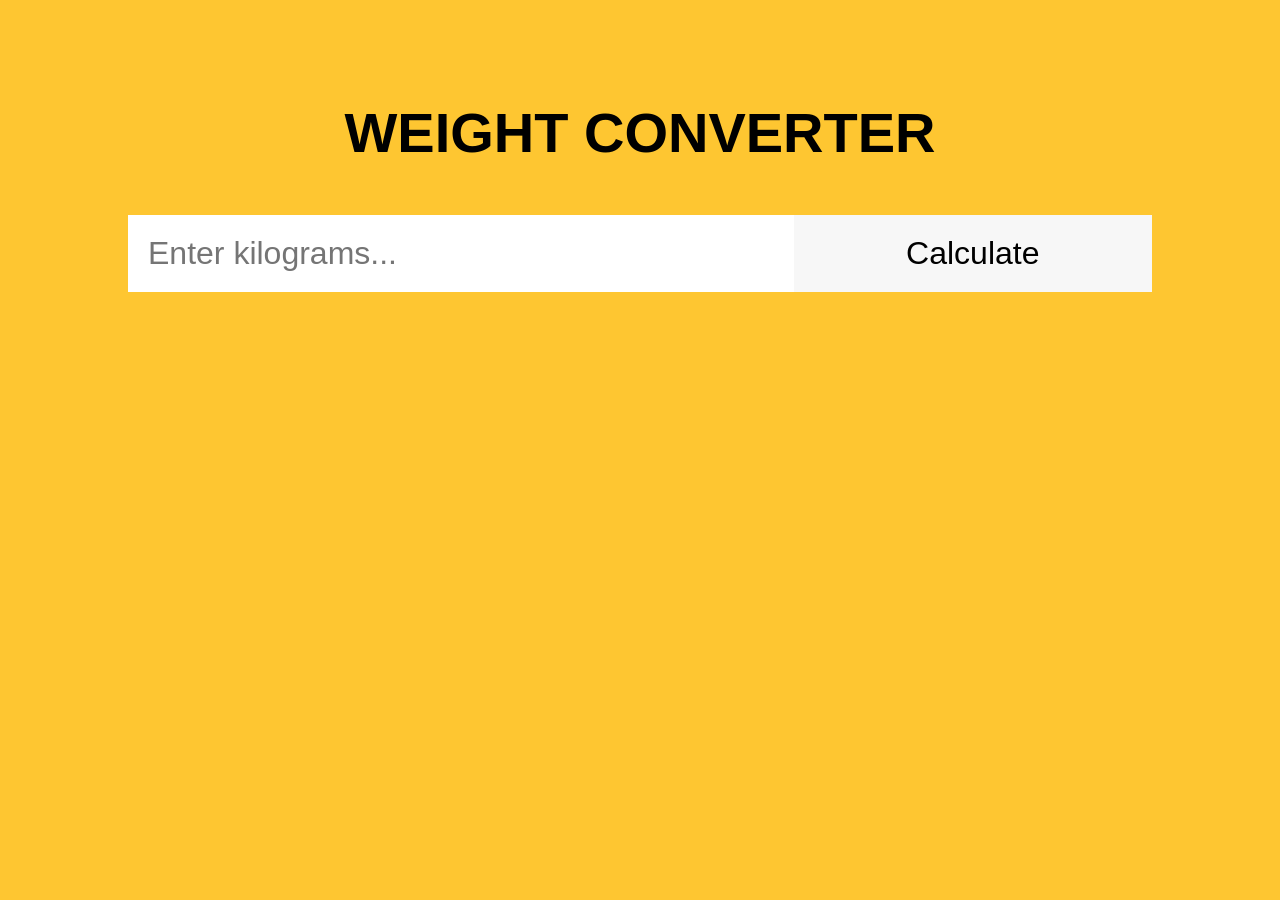
<file: Task 1/index.html>
<!DOCTYPE html>
<html lang="en">
  <head>
    <meta charset="UTF-8" />
    <title>Weight Converter</title>
    <!-- Custom CSS -->
    <link rel="stylesheet" href="style.css" />
    <!-- Custom JS -->
    <script defer src="script.js"></script>
  </head>
  <body>
    <header>
      <!-- Header code-->
    </header>

    <main>
      <div class="wrapper">
        <h1 class="headline">Weight Converter</h1>
        <!-- Users input -->
        <form>
          <input
            type="text"
            id="search"
            autocomplete="off"
            placeholder="Enter kilograms..."
          />
          <input type="submit" id="submit-btn" value="Calculate" />
        </form>
        <!-- Place for output after form submission -->
        <div id="output">
          <!-- <h1>20 kg equals:</h1>
          <div id="masstypes">
            <div class="massitem">
              <p>Pounds (lb)</p>
              <span>50</span>
            </div>
            <div class="massitem">
              <p>Grams (g)</p>
              <span>50</span>
            </div>
            <div class="massitem">
              <p>Ounces (oz)</p>
              <span>50</span>
            </div>
          </div> -->
        </div>
      </div>
    </main>

    <footer>
      <!-- Footer code -->
    </footer>
  </body>
</html>
</file>
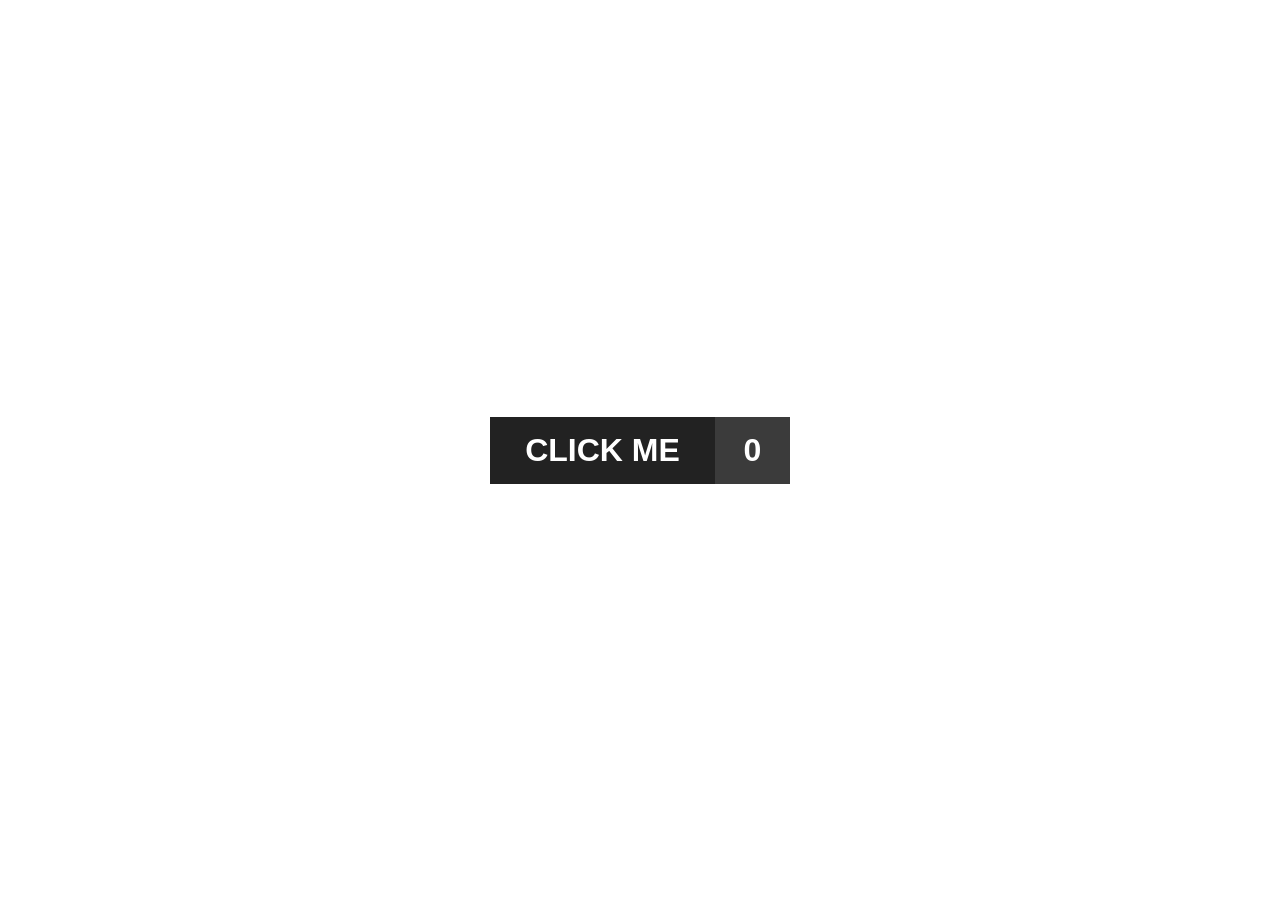
<file: Task 2/index.html>
<!DOCTYPE html>
<html lang="en">
  <head>
    <meta charset="UTF-8" />
    <title>Change button state</title>
    <!-- Custom CSS -->
    <link rel="stylesheet" href="./style.css" />
    <!-- Custom JS -->
    <script defer src="script.js"></script>
  </head>
  <body>
    <header>
      <!-- Header code-->
    </header>

    <main>
      <div class="wrapper">
        <div class="btn">
          <div id="btn_element">CLICK ME</div>
          <div id="btn_state">0</div>
        </div>
      </div>
    </main>

    <footer>
      <!-- Footer code -->
    </footer>
  </body>
</html>
</file>
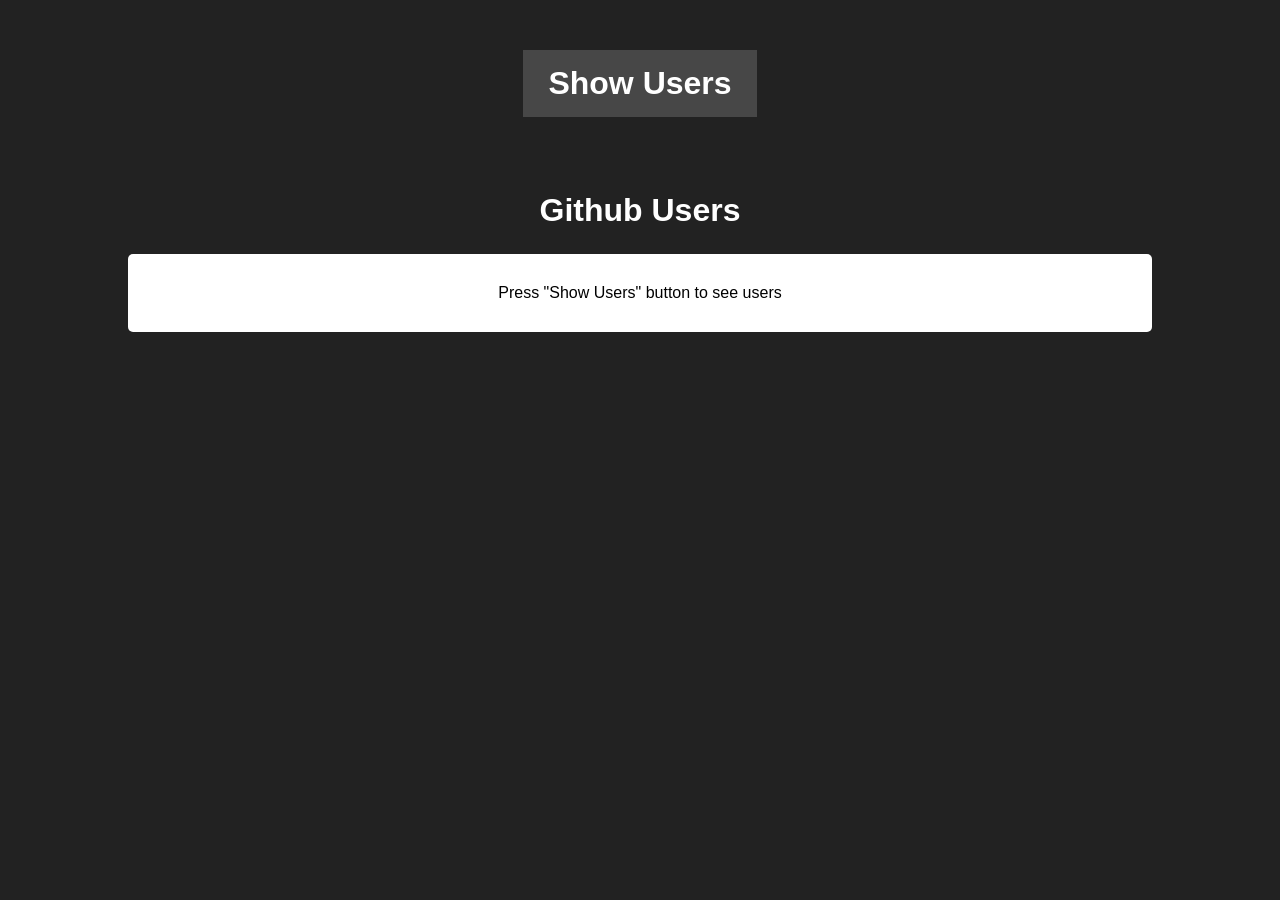
<file: Task 3/index.html>
<!DOCTYPE html>
<html lang="en">
  <head>
    <meta charset="UTF-8" />
    <title>Show Github users</title>
    <!-- Custom CSS -->
    <link rel="stylesheet" href="./style.css" />
    <!-- Custom JS -->
    <script defer src="./script.js"></script>
  </head>
  <body>
    <header>
      <!-- Header code-->
    </header>

    <main>
      <div class="wrapper">
        <div class="btn-container">
          <button id="btn">Show Users</button>
        </div>
        <div class="output-cointainer">
          <h1>Github Users</h1>
          <div id="output">
            <!-- Results goes here -->
            <p id="message">Press "Show Users" button to see users</p>
          </div>
        </div>
      </div>
    </main>

    <footer>
      <!-- Footer code -->
    </footer>
  </body>
</html>
</file>
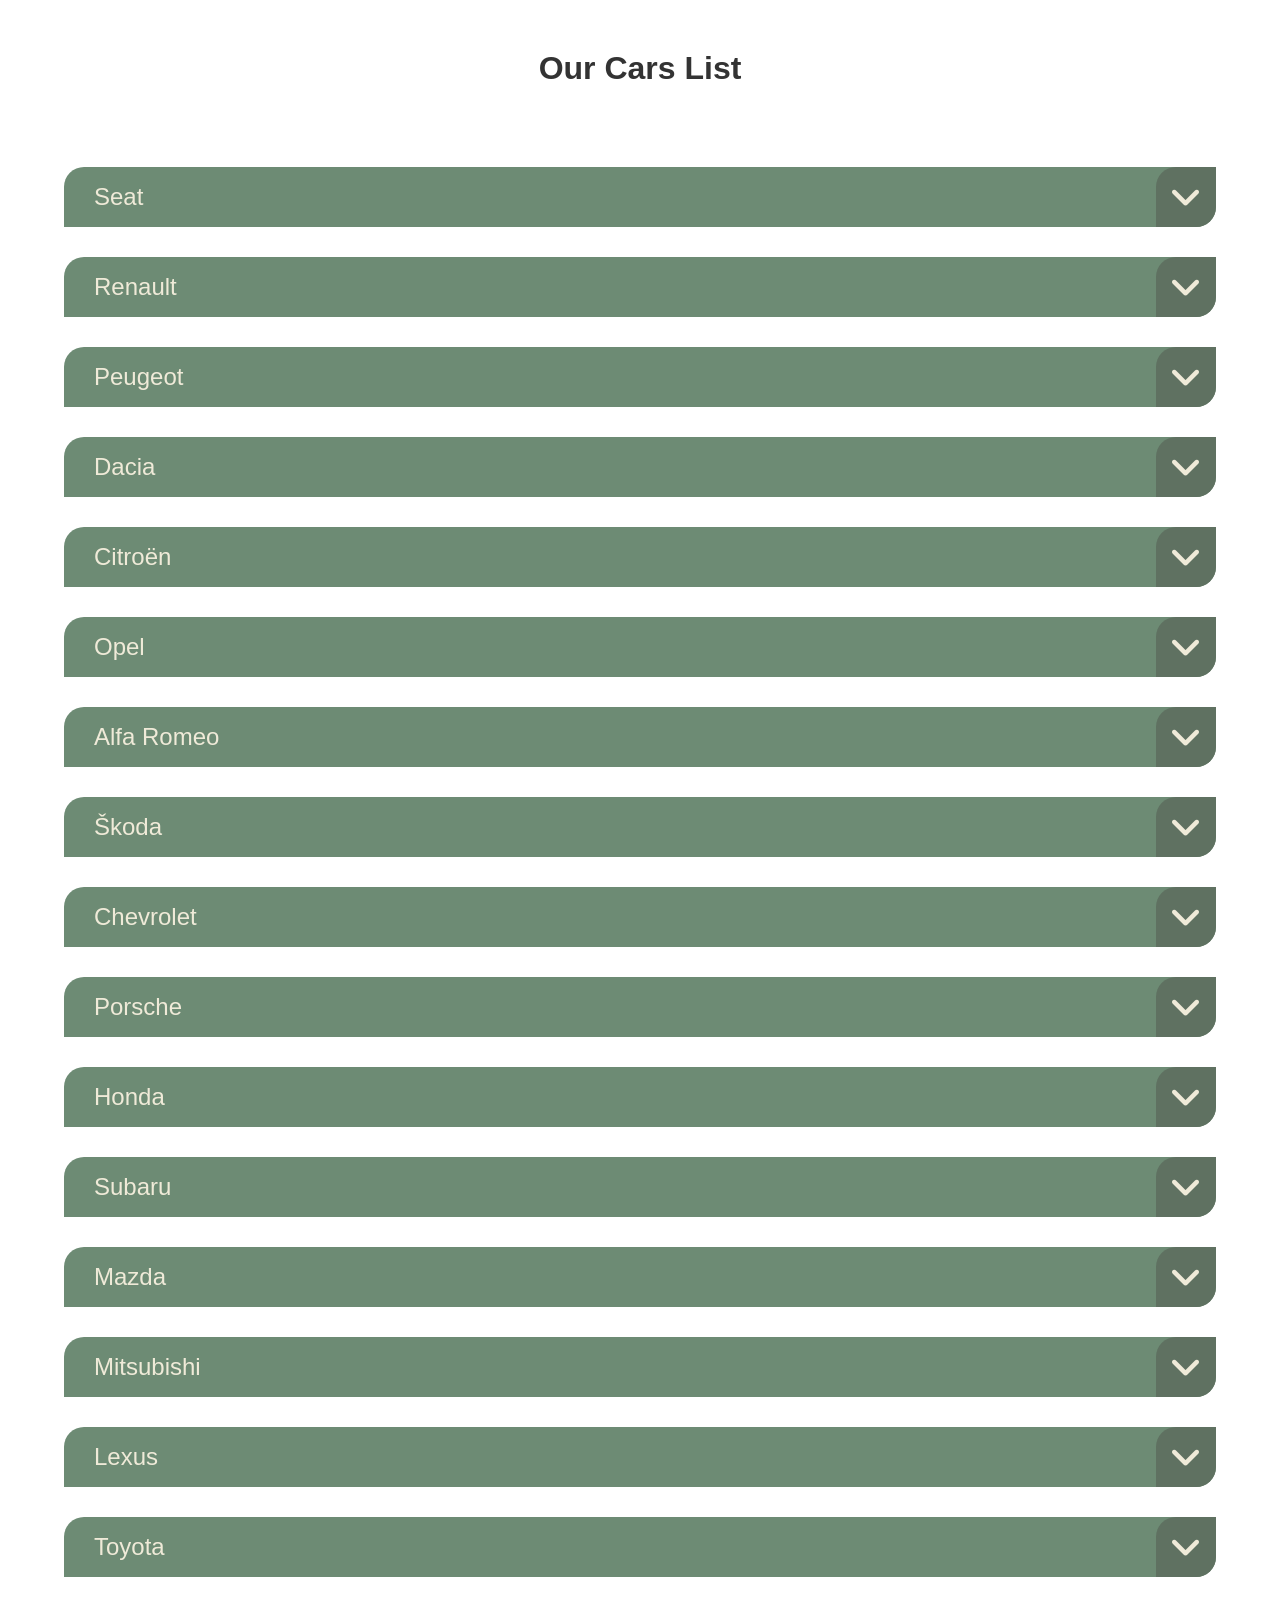
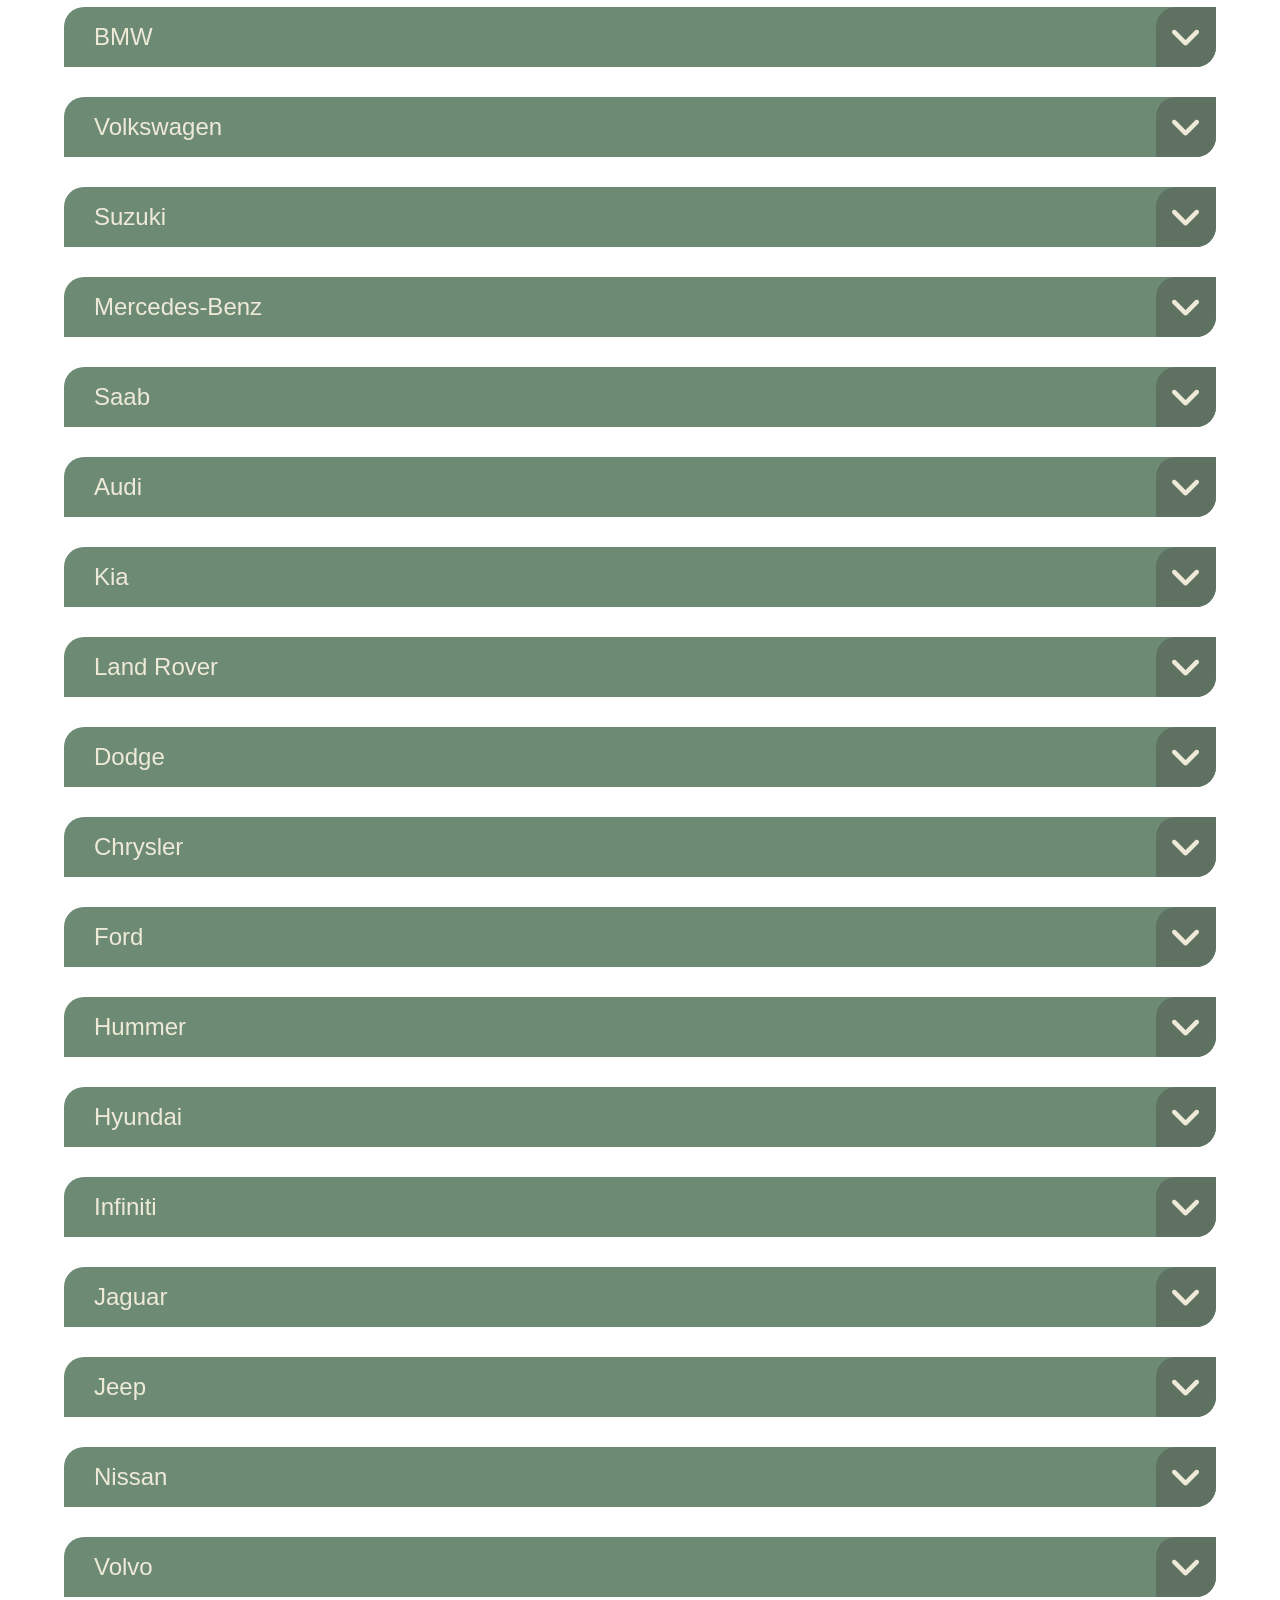
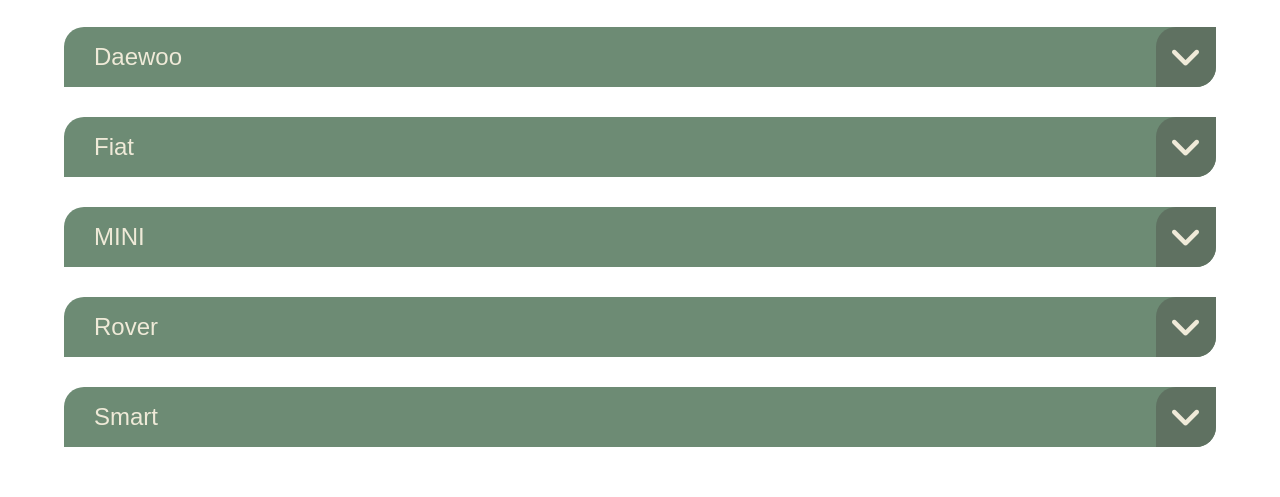
<file: Task 4/v2/Index.html>
<!DOCTYPE html>
<html lang="en">
  <head>
    <meta charset="UTF-8" />
    <title>Cars list</title>
    <!-- Custom CSS -->
    <link rel="stylesheet" href="./style.css" />
    <link
      rel="stylesheet"
      href="https://cdnjs.cloudflare.com/ajax/libs/font-awesome/6.1.1/css/all.min.css"
      integrity="sha512-KfkfwYDsLkIlwQp6LFnl8zNdLGxu9YAA1QvwINks4PhcElQSvqcyVLLD9aMhXd13uQjoXtEKNosOWaZqXgel0g=="
      crossorigin="anonymous"
      referrerpolicy="no-referrer"
    />
    <script defer src="script.js"></script>
  </head>
  <body>
    <header>
      <!-- Header code-->
    </header>

    <main>
      <div class="wrapper">
        <div class="container">
          <h1>Our Cars List</h1>
          <div id="output">
            <!-- Results goes here -->
            <div class="carGroup"></div>
          </div>
        </div>
      </div>
    </main>

    <footer>
      <!-- Footer code -->
    </footer>
  </body>
</html>
</file>
<file: Task 1/style.css>
/* Resets */
* {
  margin: 0;
  padding: 0;
  box-sizing: border-box;
  font-family: "Trebuchet MS", "Lucida Sans Unicode", "Lucida Grande",
    "Lucida Sans", Arial, sans-serif;
}

/* Mobile first */
.wrapper {
  min-height: 100vh;
  min-width: calc(100vw - (100vw - 100%));
  background-color: #fec631;
}

.headline {
  padding-top: 100px;
  font-size: 2.5em;
  text-align: center;
  color: #000;
  text-transform: uppercase;
}

form {
  max-width: 80%;
  margin: 50px auto;
  display: flex;
  flex-wrap: wrap;
}

#output {
  display: none;
  flex-direction: column;
  max-width: 80%;
  margin: 50px auto;
  font-size: 1.1em;
  background: #f7f7f7;
  padding: 60px 0;
}

#output h1 {
  text-align: center;
  padding-bottom: 50px;
}
#searchDisplay {
  text-align: center;
  font-size: 3em;
  color: #e15930;
}

#masstypes {
  display: flex;
  flex-direction: column;
  justify-content: space-around;
}

.massitem {
  flex: 1;
  text-align: center;
  padding: 20px;
  /* border-right: 3px solid black;
  border-left: 3px solid black; */
  font-size: 1.1em;
}

.massitem span {
  font-size: 2em;
  color: #e15930;
}
#search {
  width: 65%;
  margin: 0;
  padding: 20px;
  outline: 0;
  border: 0;
  font-size: 1.1em;
}

#submit-btn {
  width: 35%;
  background-color: #f7f7f7;
  border: 0;
  outline: 0;
  font-size: 1.1em;
}

#submit-btn:hover {
  cursor: pointer;
  background-color: #000;
  color: #fff;
}

/* Tablet */
@media screen and (min-width: 768px) {
  .headline {
    font-size: 3.5em;
  }

  #search,
  #submit-btn,
  #output {
    font-size: 2em;
  }
  span {
    font-size: 3em;
  }
}
</file>
<file: Task 2/style.css>
/* Resets */
* {
  margin: 0;
  padding: 0;
  box-sizing: border-box;
  font-family: "Trebuchet MS", "Lucida Sans Unicode", "Lucida Grande",
    "Lucida Sans", Arial, sans-serif;
}

/* Mobile first */
.wrapper {
  min-height: 100vh;
  min-width: calc(100vw - (100vw - 100%));
  display: flex;
  justify-content: center;
  align-items: center;
  /* background-color: #f1f1f1; */
}

.btn {
  width: 300px;
  display: flex;
  justify-content: center;
  flex-wrap: wrap;
}
#btn_element {
  width: 75%;
  padding: 15px 25px;
  background-color: #222;
  border: #222;
  color: #fff;
  font-weight: bold;
  font-size: 2em;
  text-align: center;
}

#btn_element:hover {
  cursor: pointer;
  background-color: rgb(59, 59, 59);
}

#btn_state {
  width: 25%;
  padding: 15px 25px;
  background-color: rgb(59, 59, 59);
  border: #222;
  color: #fff;
  font-weight: bold;
  font-size: 2em;
  text-align: center;
}
</file>
<file: Task 3/style.css>
/* Resets */
* {
  margin: 0;
  padding: 0;
  box-sizing: border-box;
  font-family: "Trebuchet MS", "Lucida Sans Unicode", "Lucida Grande",
    "Lucida Sans", Arial, sans-serif;
}

/* Mobile first */
.wrapper {
  min-height: 100vh;
  min-width: calc(100vw - (100vw - 100%));
  display: flex;
  flex-direction: column;
  align-items: center;
  background-color: #222;
}

.btn-container {
  width: 100%;
  display: flex;
  flex-direction: column;
  align-items: center;
}

.btn-container #btn {
  margin: 50px 0;
  padding: 15px 25px;
  background-color: #474747;
  border: #222;
  color: #fff;
  font-weight: bold;
  font-size: 2em;
  text-align: center;
}

.btn-container #btn:hover {
  cursor: pointer;
  opacity: 0.9;
}

.output-cointainer {
  width: 100%;
  margin: 25px 0;
  display: flex;
  flex-direction: column;
  align-items: center;
}

.output-cointainer h1 {
  color: #fff;
}

.output-cointainer #output {
  width: 80%;
  margin-top: 25px;
  padding: 30px;
  border-radius: 5px;
  background-color: #fff;
  display: flex;
  flex-wrap: wrap;
  align-items: center;
  justify-content: center;
  gap: 30px;
}

.avatar {
  width: 150px;
  height: 150px;
  border-radius: 50%;
  object-fit: cover;
  border: 5px solid #363062;
}

.userCard {
  width: 250px;
  height: 250px;
  display: flex;
  flex-direction: column;
  align-items: center;
  justify-content: space-around;
  background: #827397;
  box-shadow: 2px 2px 5px black;
  border-radius: 3px;
  transition: transform 0.3s ease-in-out;
}

.userCard:hover {
  cursor: pointer;
  transform: scale(1.1);
}
</file>
<file: Task 4/v2/style.css>
/* Resets */
* {
  margin: 0;
  padding: 0;
  box-sizing: border-box;
  font-family: "Trebuchet MS", "Lucida Sans Unicode", "Lucida Grande",
    "Lucida Sans", Arial, sans-serif;
}

/* Mobile first */
.wrapper {
  min-height: 100vh;
  min-width: calc(100vw - (100vw - 100%));
  display: flex;
  flex-direction: column;
  align-items: center;
}

.container {
  width: 100%;
  display: flex;
  flex-direction: column;
  align-items: center;
}

.container h1 {
  margin-top: 50px;
  color: #333;
}

#output {
  margin: 50px auto;
  width: 90%;
  display: flex;
  flex-direction: column;
  gap: 30px;
}

.carBrand {
  background: #6d8b74;
  color: #efead8;
  width: 100%;
  height: 60px;
  display: flex;
  justify-content: space-between;
  align-items: center;
  padding-left: 30px;
  font-size: 1.5em;
  border-radius: 20px 0 20px 0;
}

.expandList {
  background: #5f7161;
  width: 60px;
  height: 60px;
  display: flex;
  justify-content: center;
  align-items: center;
  font-size: 1.5em;
  border-radius: 20px 0 20px 0;
}
.expandList:hover {
  cursor: pointer;
  background: #333;
  border-radius: 20px 0 0 0;
}

.expandListToggle {
  border-radius: 0;
  background-color: #333;
}

.carModels {
  background: #d0c9c0;
  border-radius: 0 0 20px 0;
  display: none;
  flex-direction: column;
  text-align: justify;
  line-height: 30px;
  padding: 20px;
}

.carModelsToggle {
  display: flex;
}

.carModels p {
  font-size: 1.2em;
  padding: 10px;
  margin-left: 50px;
}

.rotateIcon {
  transform: rotate(180deg);
}
</file>
